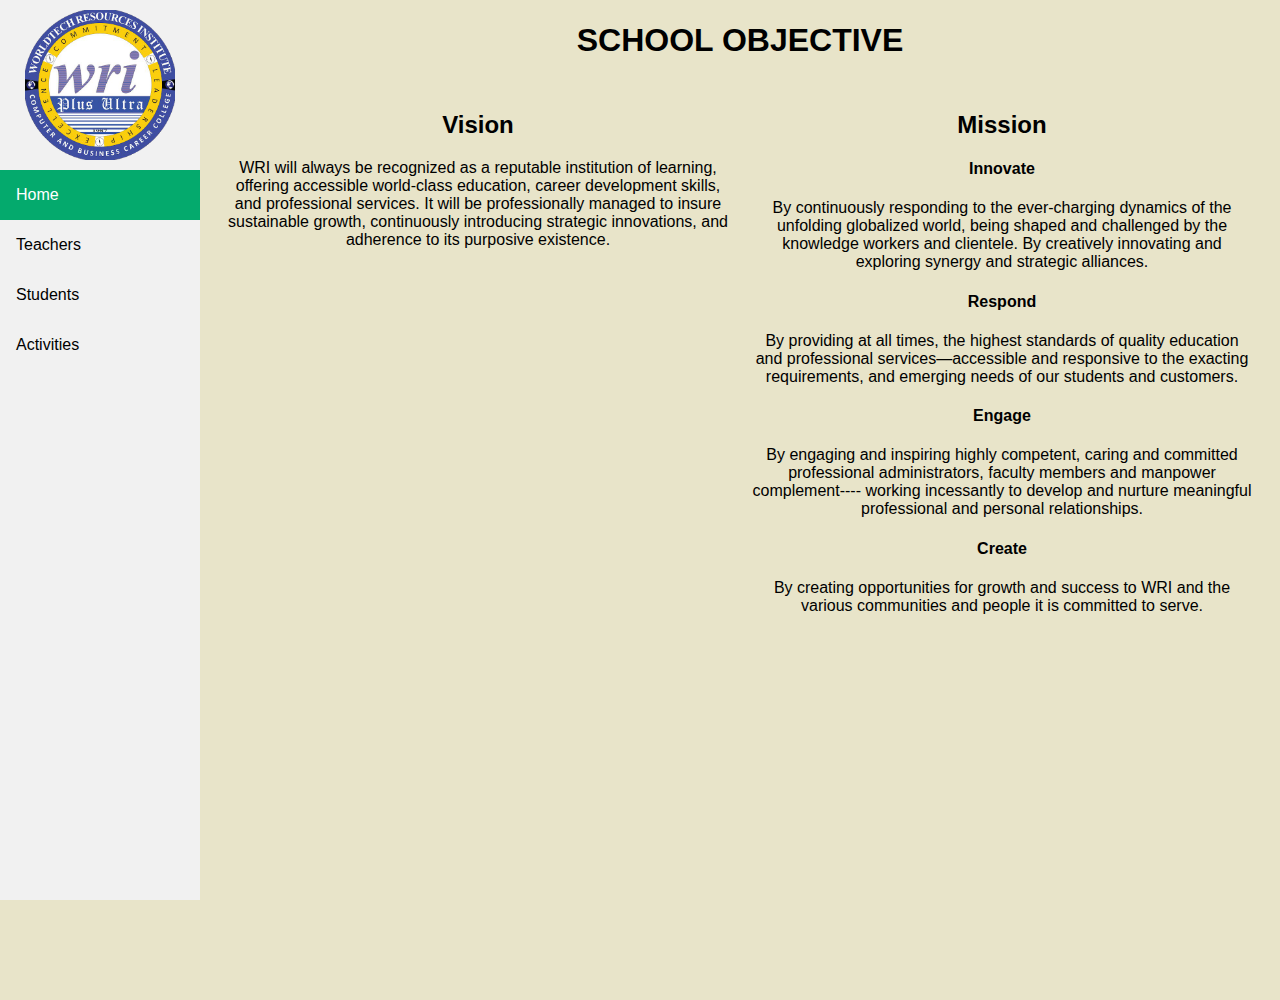
<file: index.html>
<html>
    <head>

        <link rel="stylesheet" href="Styles/Sidebar Css.css">
        <link rel="stylesheet" href="Styles/Column Css.css">

    </head>
    <body style="background-color:#E8E4C9;">
        <div class="sidebar">

            <center><img src="Photos/logo.png" alt="" style="width: 170; padding: 10;"></center>
            <a class="active" href="index.html">Home</a>
            <a href="Teacher Page.html">Teachers</a>
            <a href="Students.html">Students</a>
            <a href="Activities.html">Activities</a>
        </div>

        <div class="content">
            
            <center><h1>SCHOOL OBJECTIVE</h1>

        <div class="row">
        <div class="column">

                  <h2>Vision</h2>

                  <p>WRI will always be recognized as a reputable institution of learning, offering accessible world-class education, career development skills, and professional services.
                    It will be professionally managed to insure sustainable growth, continuously introducing strategic innovations, and adherence to its purposive existence.</p>
        </div>

        <div class="column">
                <h2>Mission</h2>

                <h4>Innovate</h4>
                <p>By continuously responding to the ever-charging dynamics of the unfolding globalized world, being shaped and challenged by the knowledge workers and clientele. By creatively innovating and exploring synergy and strategic alliances.</p>
                
                <h4>Respond</h4>
                <p>By providing at all times, the highest standards of quality education and professional services—accessible and responsive to the exacting requirements, and emerging needs of our students and customers.</p>
                
                <h4>Engage</h4>
                <p>By engaging and inspiring highly competent, caring and committed professional administrators, faculty members and manpower complement---- working incessantly to develop and nurture meaningful professional and personal relationships.</p>
                
                <h4>Create</h4>
                <p>By creating opportunities for growth and success to WRI and the various communities and people it is committed to serve.</p>
        </div>

        </div>
        </div>
            </center>
    </body>
</html>
</file>
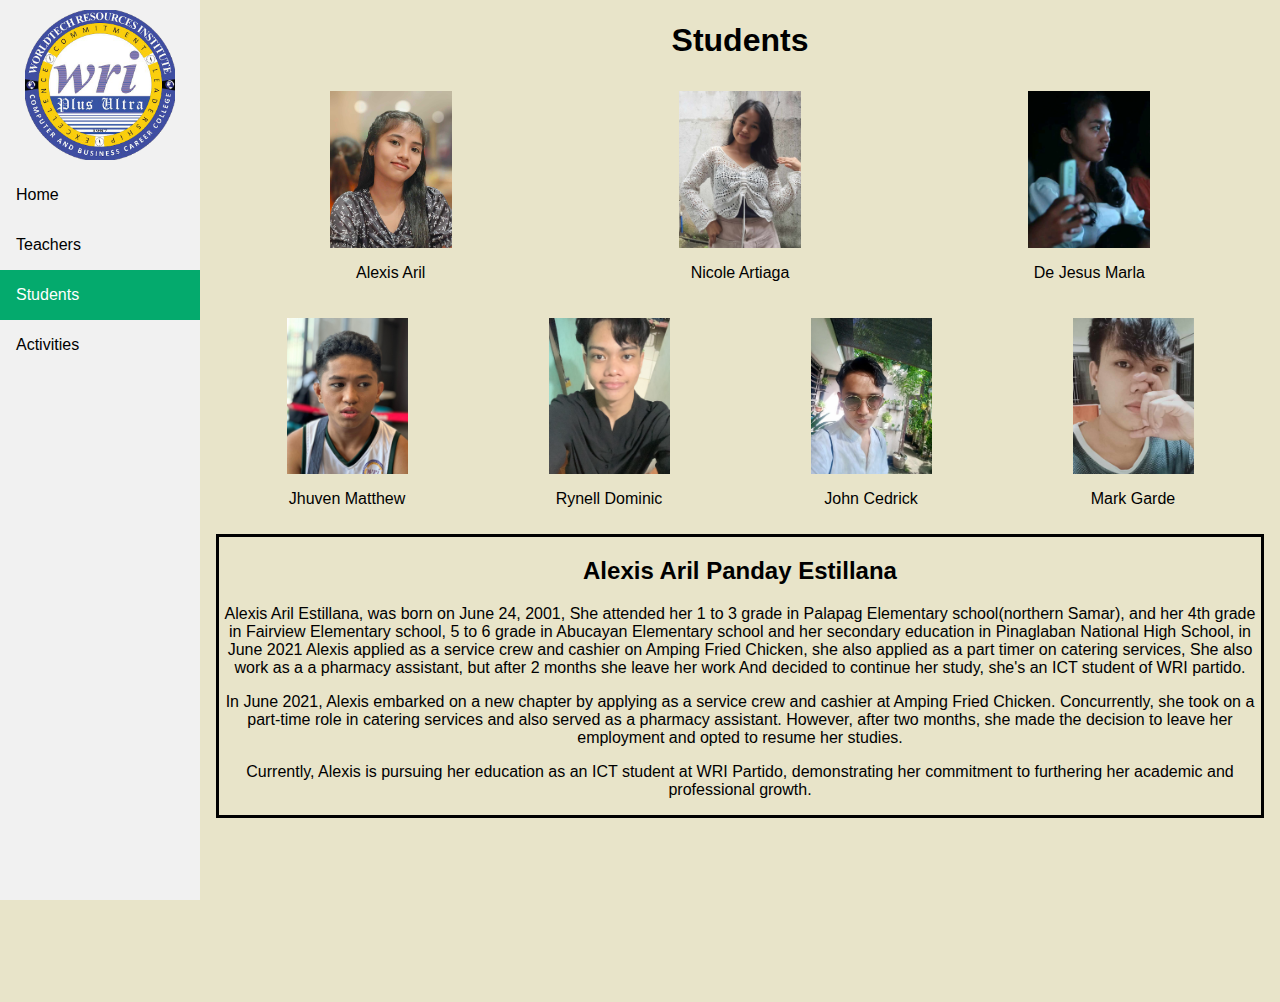
<file: alexis.html>
<html>
    <head>

        <link rel="stylesheet" href="Styles/Sidebar Css.css">
        <link rel="stylesheet" href="Styles/Student Photo Css.css">

    </head>
    
    <body style="background-color:#E8E4C9;">

        <div class="sidebar">
            <center><img src="Photos/logo.png" alt="" style="width: 150; padding: 10;"></center>
            <a href="index.html">Home</a>
            <a href="Teacher Page.html">Teachers</a>
            <a class="active" href="Students.html">Students</a>
            <a href="Activities.html">Activities</a>
        </div>

        <div class="content">
        <center><h1>Students</h1>
        <center><div class="row">
        <div class="flex-container">

            <div class="column">
                <a href="alexis.html"><img src="Photos/Alexis.png" alt="Alexis" style="width:37%"></a>
                <p>Alexis Aril</p>
            </div>

            <div class="column">
                <a href="Nicole.html"><img src="Photos/Nicole.png" alt="Nicole" style="width:37%"></a>
                <p>Nicole Artiaga</p>
            </div>

            <div class="column">
                <a href="Marla.html"><img src="Photos/Marla.png" alt="Marla" style="width:37%"></a>
                <p>De Jesus Marla</p>
            </div>

        </div>
        </div>

        <center><div class="row">
        <div class="flex-container">
        <div class="column">

                <a href="Jhuven.html"><img src="Photos/Jhuven.png" alt="Jhuven" style="width:50%"></a>
                <P>Jhuven Matthew</P>
            </div>
            
                <div class="column">
                    <a href="Ryenll.html"><img src="Photos/Rynell.png" alt="Rynell" style="width:50%"></a>
                    <P>Rynell Dominic</P>
                </div>

            <div class="column">
                <a href="Cedrick.html"><img src="Photos/Cedrick.png" alt="Cedrick" style="width:50%"></a>
                <p>John Cedrick</p>
            </div>

            <div class="column">
                <a href="Mark.html"><img src="Photos/Mark.png" alt="Mark" style="width:50%"></a>
                <p>Mark Garde</p>
            </div>
            
        </div>
        </div>

        <div class="solid">
            <h2>Alexis Aril Panday Estillana</h2>
            <p>Alexis Aril Estillana, was born on June 24, 2001, She attended her 1 to 3 grade in Palapag Elementary school(northern Samar), and her 4th grade in Fairview Elementary school, 5 to 6 grade in Abucayan Elementary school and her secondary education in Pinaglaban National High School, in June 2021 Alexis applied as a service crew and cashier on Amping Fried Chicken, she also applied as a part timer on catering services, She also work as a a pharmacy assistant, but after 2 months she leave her work And decided to continue her study, she's an ICT student of WRI partido.</p>
            <p>In June 2021, Alexis embarked on a new chapter by applying as a service crew and cashier at Amping Fried Chicken. Concurrently, she took on a part-time role in catering services and also served as a pharmacy assistant. However, after two months, she made the decision to leave her employment and opted to resume her studies.</p>
            <p>Currently, Alexis is pursuing her education as an ICT student at WRI Partido, demonstrating her commitment to furthering her academic and professional growth.</p>
        </div>
    </body>
</html>
</file>
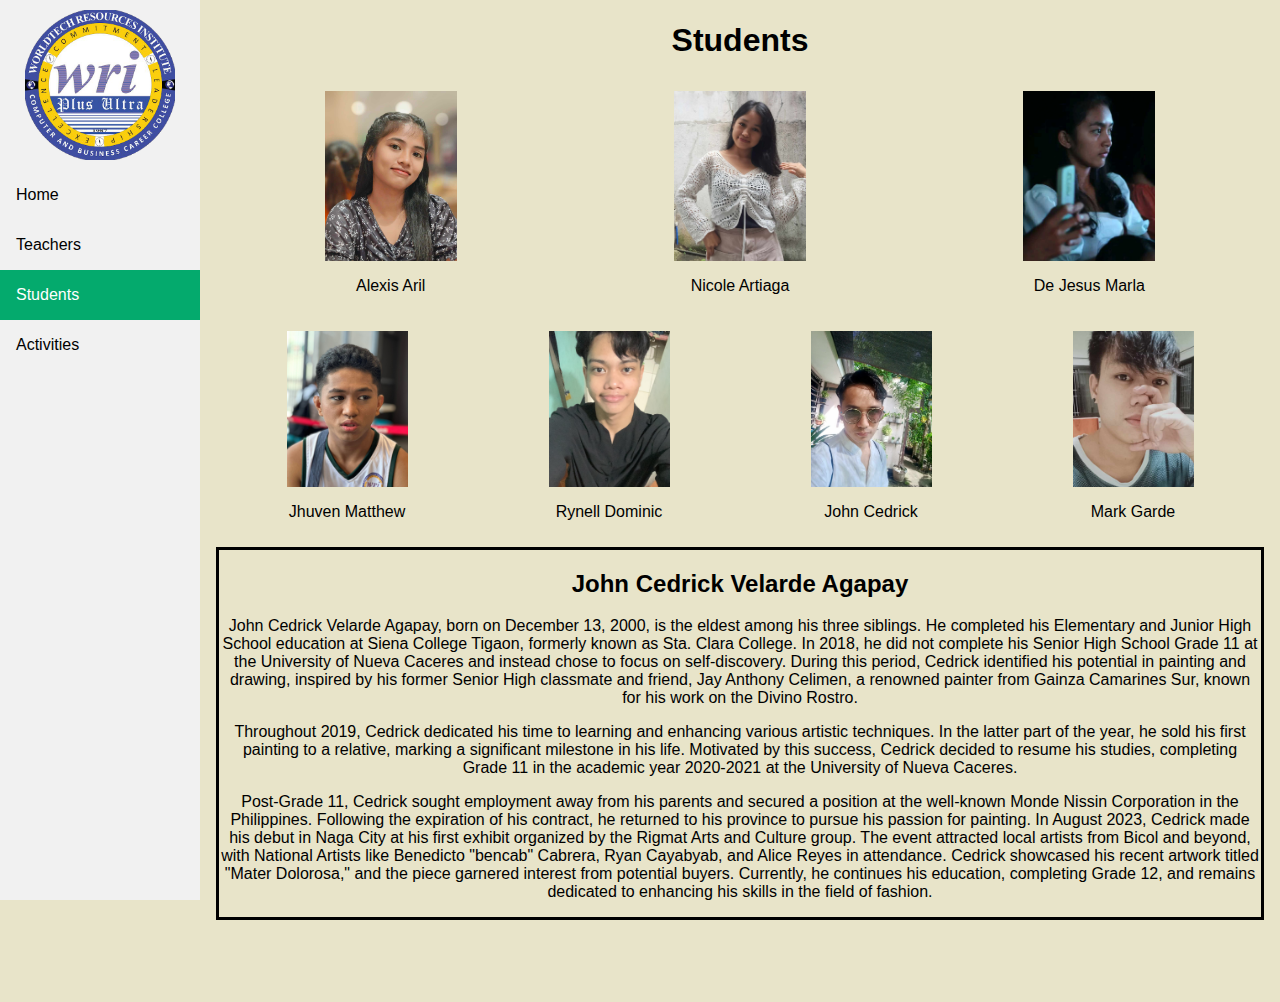
<file: Cedrick.html>
<html>
    <head>

        <link rel="stylesheet" href="Styles/Sidebar Css.css">
        <link rel="stylesheet" href="Styles/Student Photo Css.css">
    
    </head>
    <body style="background-color:#E8E4C9;">

        <div class="sidebar">
            <center><img src="Photos/logo.png" alt="" style="width: 150; padding: 10;"></center>
            <a href="index.html">Home</a>
            <a href="Teacher Page.html">Teachers</a>
            <a class="active" href="Students.html">Students</a>
            <a href="Activities.html">Activities</a>
        </div>

        <div class="content">
        <center><h1>Students</h1>
        <center><div class="row">
        <div class="flex-container">

            <div class="column">
                <a href="alexis.html"><img src="Photos/Alexis.png" alt="Alexis" style="width:40%"></a>
                <p>Alexis Aril</p>
            </div>

            <div class="column">
                <a href="Nicole.html"><img src="Photos/Nicole.png" alt="Nicole" style="width:40%"></a>
                <p>Nicole Artiaga</p>
            </div>

            <div class="column">
                <a href="Marla.html"><img src="Photos/Marla.png" alt="Marla" style="width:40%"></a>
                <p>De Jesus Marla</p>
            </div>

        </div>
        </div>

        <center><div class="row">
        <div class="flex-container">
        <div class="column">

                <a href="Jhuven.html"><img src="Photos/Jhuven.png" alt="Jhuven" style="width:50%"></a>
                <P>Jhuven Matthew</P>
            </div>
            
                <div class="column">
                    <a href="Ryenll.html"><img src="Photos/Rynell.png" alt="Rynell" style="width:50%"></a>
                    <P>Rynell Dominic</P>
                </div>

            <div class="column">
                <a href="Cedrick.html"><img src="Photos/Cedrick.png" alt="Cedrick" style="width:50%"></a>
                <p>John Cedrick</p>
            </div>

            <div class="column">
                <a href="Mark.html"><img src="Photos/Mark.png" alt="Mark" style="width:50%"></a>
                <p>Mark Garde</p>
            </div>
            
        </div>
        </div>
        <div class="solid">
            <h2>John Cedrick Velarde Agapay</h2>
            <p>John Cedrick Velarde Agapay, born on December 13, 2000, is the eldest among his three siblings. He completed his Elementary and Junior High School education at Siena College Tigaon, formerly known as Sta. Clara College. In 2018, he did not complete his Senior High School Grade 11 at the University of Nueva Caceres and instead chose to focus on self-discovery. During this period, Cedrick identified his potential in painting and drawing, inspired by his former Senior High classmate and friend, Jay Anthony Celimen, a renowned painter from Gainza Camarines Sur, known for his work on the Divino Rostro.</p>
            <p>Throughout 2019, Cedrick dedicated his time to learning and enhancing various artistic techniques. In the latter part of the year, he sold his first painting to a relative, marking a significant milestone in his life. Motivated by this success, Cedrick decided to resume his studies, completing Grade 11 in the academic year 2020-2021 at the University of Nueva Caceres.</p>
            <p>Post-Grade 11, Cedrick sought employment away from his parents and secured a position at the well-known Monde Nissin Corporation in the Philippines. Following the expiration of his contract, he returned to his province to pursue his passion for painting. In August 2023, Cedrick made his debut in Naga City at his first exhibit organized by the Rigmat Arts and Culture group. The event attracted local artists from Bicol and beyond, with National Artists like Benedicto "bencab" Cabrera, Ryan Cayabyab, and Alice Reyes in attendance. Cedrick showcased his recent artwork titled "Mater Dolorosa," and the piece garnered interest from potential buyers. Currently, he continues his education, completing Grade 12, and remains dedicated to enhancing his skills in the field of fashion.</p>
        </div>
        <br>
    </body>
</html>
</file>
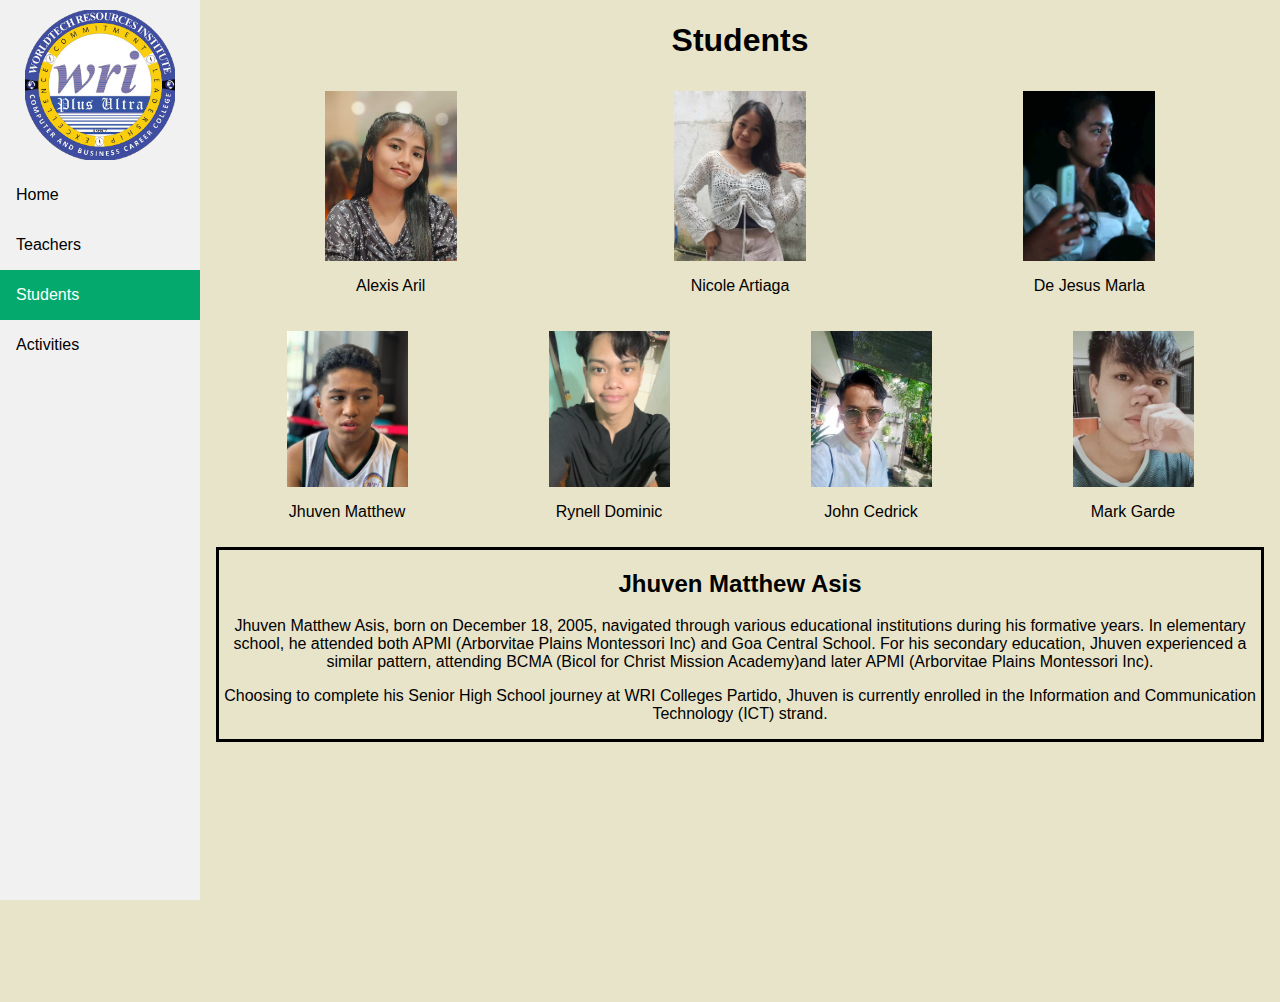
<file: Jhuven.html>
<html>
    <head>

        <link rel="stylesheet" href="Styles/Sidebar Css.css">
        <link rel="stylesheet" href="Styles/Student Photo Css.css">
    
    </head>
    <body style="background-color:#E8E4C9;">

        <div class="sidebar">
            <center><img src="Photos/logo.png" alt="" style="width: 150; padding: 10;"></center>
            <a href="index.html">Home</a>
            <a href="Teacher Page.html">Teachers</a>
            <a class="active" href="Students.html">Students</a>
            <a href="Activities.html">Activities</a>
        </div>

        <div class="content">
        <center><h1>Students</h1>
        <center><div class="row">
        <div class="flex-container">

            <div class="column">
                <a href="alexis.html"><img src="Photos/Alexis.png" alt="Alexis" style="width:40%"></a>
                <p>Alexis Aril</p>
            </div>

            <div class="column">
                <a href="Nicole.html"><img src="Photos/Nicole.png" alt="Nicole" style="width:40%"></a>
                <p>Nicole Artiaga</p>
            </div>

            <div class="column">
                <a href="Marla.html"><img src="Photos/Marla.png" alt="Marla" style="width:40%"></a>
                <p>De Jesus Marla</p>
            </div>

        </div>
        </div>

        <center><div class="row">
        <div class="flex-container">
        <div class="column">

                <a href="Jhuven.html"><img src="Photos/Jhuven.png" alt="Jhuven" style="width:50%"></a>
                <P>Jhuven Matthew</P>
            </div>
            
                <div class="column">
                    <a href="Ryenll.html"><img src="Photos/Rynell.png" alt="Rynell" style="width:50%"></a>
                    <P>Rynell Dominic</P>
                </div>

            <div class="column">
                <a href="Cedrick.html"><img src="Photos/Cedrick.png" alt="Cedrick" style="width:50%"></a>
                <p>John Cedrick</p>
            </div>

            <div class="column">
                <a href="Mark.html"><img src="Photos/Mark.png" alt="Mark" style="width:50%"></a>
                <p>Mark Garde</p>
            </div>
            
        </div>
        </div>
        
        <div class="solid">
            <h2>Jhuven Matthew Asis</h2>
            <p>Jhuven Matthew Asis, born on December 18, 2005, navigated through various educational institutions during his formative years. In elementary school, he attended both APMI (Arborvitae Plains Montessori Inc) and Goa Central School. For his secondary education, Jhuven experienced a similar pattern, attending BCMA (Bicol for Christ Mission Academy)and later APMI (Arborvitae Plains Montessori Inc).</p>
            <p>Choosing to complete his Senior High School journey at WRI Colleges Partido, Jhuven is currently enrolled in the Information and Communication Technology (ICT) strand. </p> 
        </div>
        
    </body>
</html>
</file>
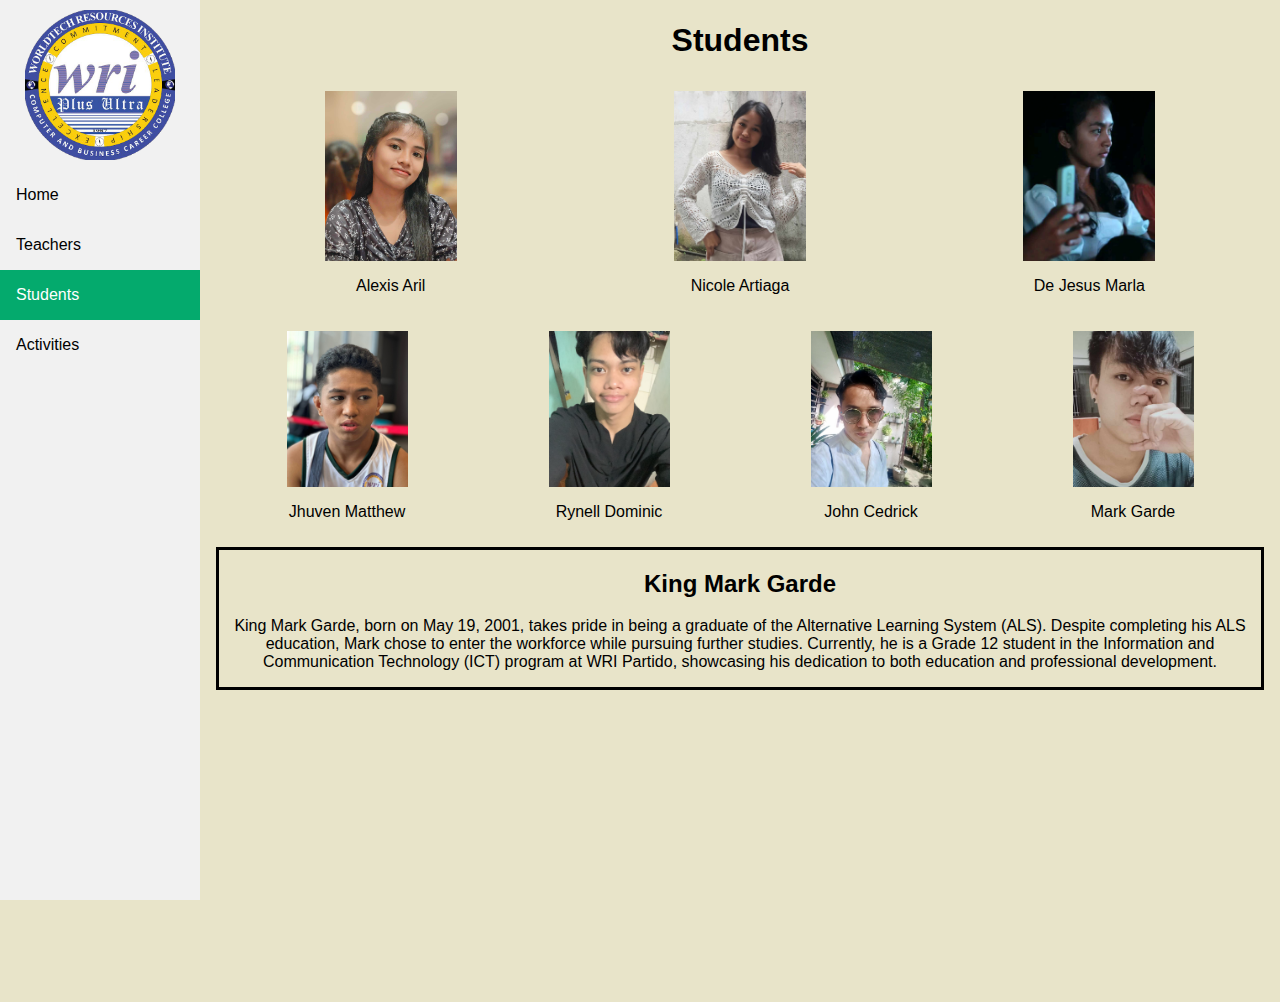
<file: Mark.html>
<html>
    <head>

        <link rel="stylesheet" href="Styles/Sidebar Css.css">
        <link rel="stylesheet" href="Styles/Student Photo Css.css">
    
    </head>
    <body style="background-color:#E8E4C9;">

        <div class="sidebar">
            <center><img src="Photos/logo.png" alt="" style="width: 150; padding: 10;"></center>
            <a href="index.html">Home</a>
            <a href="Teacher Page.html">Teachers</a>
            <a class="active" href="Students.html">Students</a>
            <a href="Activities.html">Activities</a>
        </div>

        <div class="content">
        <center><h1>Students</h1>
        <center><div class="row">
        <div class="flex-container">

            <div class="column">
                <a href="alexis.html"><img src="Photos/Alexis.png" alt="Alexis" style="width:40%"></a>
                <p>Alexis Aril</p>
            </div>

            <div class="column">
                <a href="Nicole.html"><img src="Photos/Nicole.png" alt="Nicole" style="width:40%"></a>
                <p>Nicole Artiaga</p>
            </div>

            <div class="column">
                <a href="Marla.html"><img src="Photos/Marla.png" alt="Marla" style="width:40%"></a>
                <p>De Jesus Marla</p>
            </div>

        </div>
        </div>

        <center><div class="row">
        <div class="flex-container">
        <div class="column">

                <a href="Jhuven.html"><img src="Photos/Jhuven.png" alt="Jhuven" style="width:50%"></a>
                <P>Jhuven Matthew</P>
            </div>
            
                <div class="column">
                    <a href="Ryenll.html"><img src="Photos/Rynell.png" alt="Rynell" style="width:50%"></a>
                    <P>Rynell Dominic</P>
                </div>

            <div class="column">
                <a href="Cedrick.html"><img src="Photos/Cedrick.png" alt="Cedrick" style="width:50%"></a>
                <p>John Cedrick</p>
            </div>

            <div class="column">
                <a href="Mark.html"><img src="Photos/Mark.png" alt="Mark" style="width:50%"></a>
                <p>Mark Garde</p>
            </div>
            
        </div>
        </div>
        <div class="solid">
            <h2>King Mark Garde</h2>
            <p>King Mark Garde, born on May 19, 2001, takes pride in being a graduate of the Alternative Learning System (ALS). Despite completing his ALS education, Mark chose to enter the workforce while pursuing further studies. Currently, he is a Grade 12 student in the Information and Communication Technology (ICT) program at WRI Partido, showcasing his dedication to both education and professional development.</p>
        </div>
    </body>
</html>
</file>
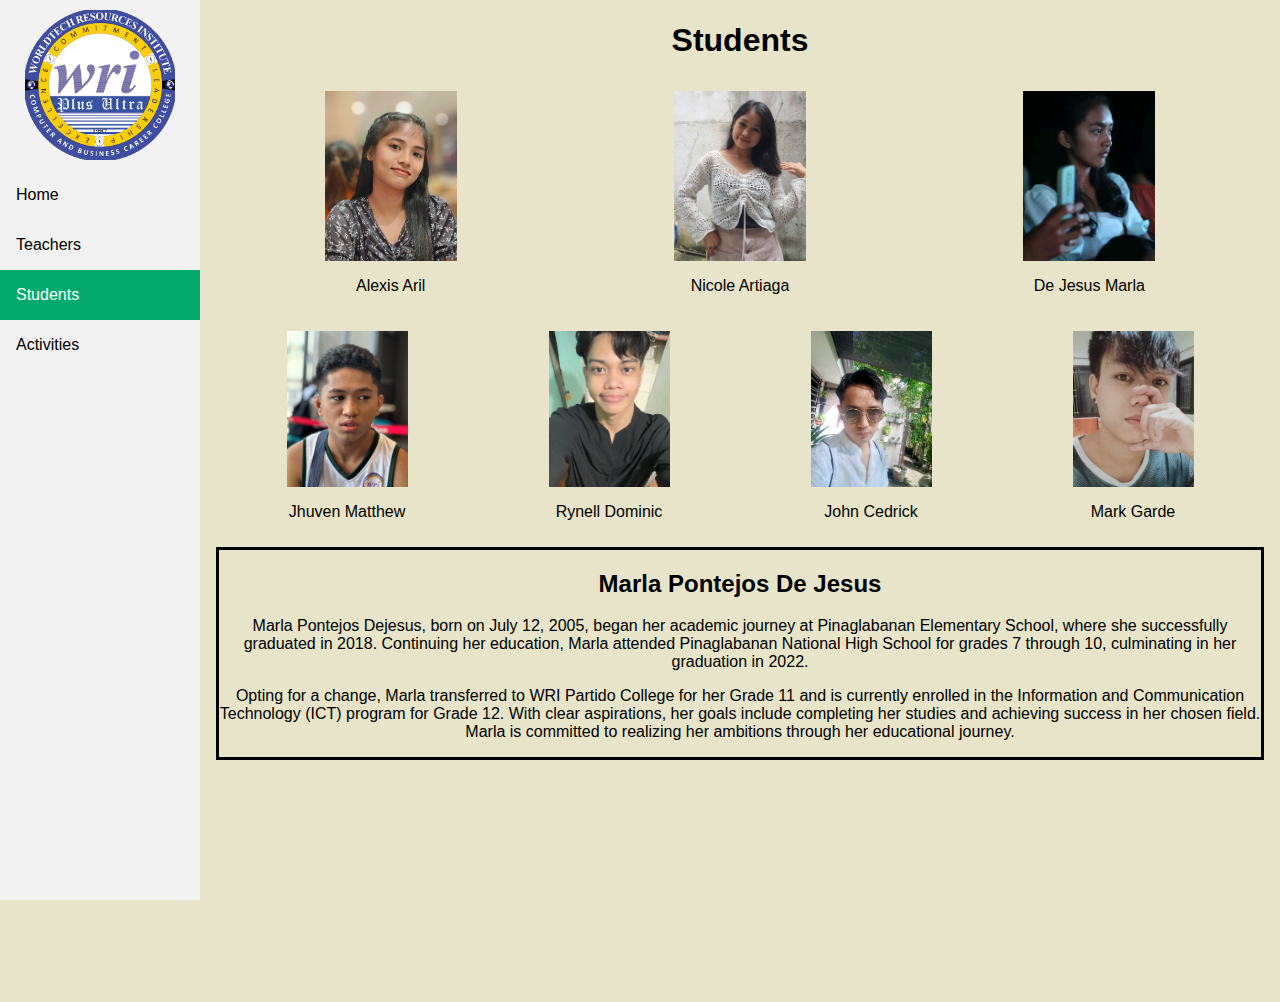
<file: Marla.html>
<html>
    <head>

        <link rel="stylesheet" href="Styles/Sidebar Css.css">
        <link rel="stylesheet" href="Styles/Student Photo Css.css">
    
    </head>
    <body style="background-color:#E8E4C9;">

        <div class="sidebar">
            <center><img src="Photos/logo.png" alt="" style="width: 150; padding: 10;"></center>
            <a href="index.html">Home</a>
            <a href="Teacher Page.html">Teachers</a>
            <a class="active" href="Students.html">Students</a>
            <a href="Activities.html">Activities</a>
        </div>

        <div class="content">
        <center><h1>Students</h1>
        <center><div class="row">
        <div class="flex-container">

            <div class="column">
                <a href="alexis.html"><img src="Photos/Alexis.png" alt="Alexis" style="width:40%"></a>
                <p>Alexis Aril</p>
            </div>

            <div class="column">
                <a href="Nicole.html"><img src="Photos/Nicole.png" alt="Nicole" style="width:40%"></a>
                <p>Nicole Artiaga</p>
            </div>

            <div class="column">
                <a href="Marla.html"><img src="Photos/Marla.png" alt="Marla" style="width:40%"></a>
                <p>De Jesus Marla</p>
            </div>

        </div>
        </div>

        <center><div class="row">
        <div class="flex-container">
        <div class="column">

                <a href="Jhuven.html"><img src="Photos/Jhuven.png" alt="Jhuven" style="width:50%"></a>
                <P>Jhuven Matthew</P>
            </div>
            
                <div class="column">
                    <a href="Ryenll.html"><img src="Photos/Rynell.png" alt="Rynell" style="width:50%"></a>
                    <P>Rynell Dominic</P>
                </div>

            <div class="column">
                <a href="Cedrick.html"><img src="Photos/Cedrick.png" alt="Cedrick" style="width:50%"></a>
                <p>John Cedrick</p>
            </div>

            <div class="column">
                <a href="Mark.html"><img src="Photos/Mark.png" alt="Mark" style="width:50%"></a>
                <p>Mark Garde</p>
            </div>
            
        </div>
        </div>
        
        <div class="solid">

            <h2>Marla Pontejos De Jesus</h2>
            <p>Marla Pontejos Dejesus, born on July 12, 2005, began her academic journey at Pinaglabanan Elementary School, where she successfully graduated in 2018. Continuing her education, Marla attended Pinaglabanan National High School for grades 7 through 10, culminating in her graduation in 2022.</p>
            <p>Opting for a change, Marla transferred to WRI Partido College for her Grade 11 and is currently enrolled in the Information and Communication Technology (ICT) program for Grade 12. With clear aspirations, her goals include completing her studies and achieving success in her chosen field. Marla is committed to realizing her ambitions through her educational journey.</p>

        </div>
    </body>
</html>
</file>
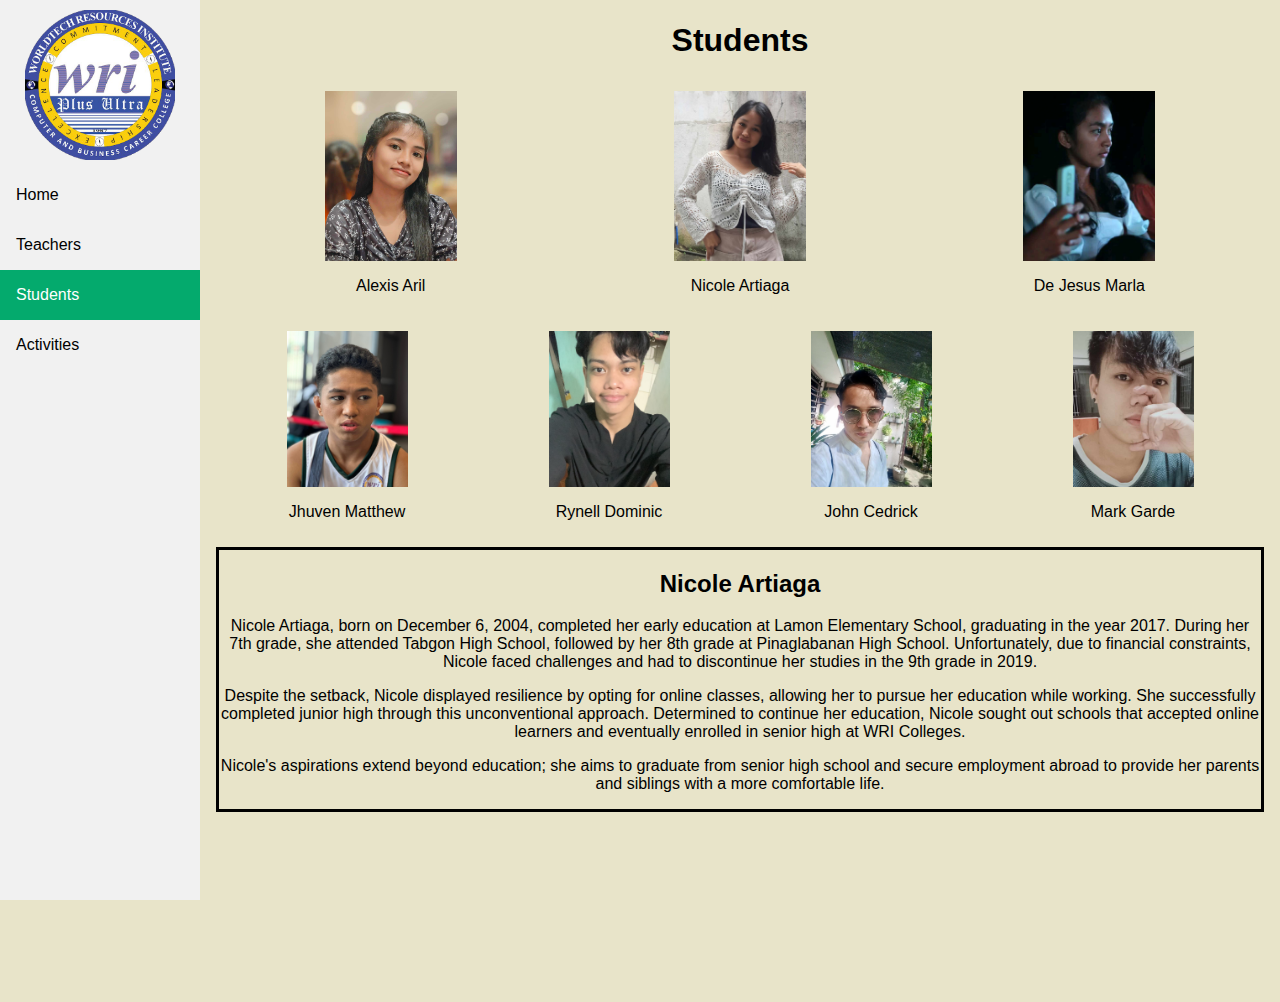
<file: Nicole.html>
<html>
    <head>

        <link rel="stylesheet" href="Styles/Sidebar Css.css">
        <link rel="stylesheet" href="Styles/Student Photo Css.css">
    
    </head>
    <body style="background-color:#E8E4C9;">

        <div class="sidebar">
            <center><img src="Photos/logo.png" alt="" style="width: 150; padding: 10;"></center>
            <a href="index.html">Home</a>
            <a href="Teacher Page.html">Teachers</a>
            <a class="active" href="Students.html">Students</a>
            <a href="Activities.html">Activities</a>
        </div>

        <div class="content">
        <center><h1>Students</h1>
        <center><div class="row">
        <div class="flex-container">

            <div class="column">
                <a href="alexis.html"><img src="Photos/Alexis.png" alt="Alexis" style="width:40%"></a>
                <p>Alexis Aril</p>
            </div>

            <div class="column">
                <a href="Nicole.html"><img src="Photos/Nicole.png" alt="Nicole" style="width:40%"></a>
                <p>Nicole Artiaga</p>
            </div>

            <div class="column">
                <a href="Marla.html"><img src="Photos/Marla.png" alt="Marla" style="width:40%"></a>
                <p>De Jesus Marla</p>
            </div>

        </div>
        </div>

        <center><div class="row">
        <div class="flex-container">
        <div class="column">

                <a href="Jhuven.html"><img src="Photos/Jhuven.png" alt="Jhuven" style="width:50%"></a>
                <P>Jhuven Matthew</P>
            </div>
            
                <div class="column">
                    <a href="Ryenll.html"><img src="Photos/Rynell.png" alt="Rynell" style="width:50%"></a>
                    <P>Rynell Dominic</P>
                </div>

            <div class="column">
                <a href="Cedrick.html"><img src="Photos/Cedrick.png" alt="Cedrick" style="width:50%"></a>
                <p>John Cedrick</p>
            </div>

            <div class="column">
                <a href="Mark.html"><img src="Photos/Mark.png" alt="Mark" style="width:50%"></a>
                <p>Mark Garde</p>
            </div>
            
        </div>
        </div>
        <div class="solid">

        <h2>Nicole Artiaga</h2>
        <p>Nicole Artiaga, born on December 6, 2004, completed her early education at Lamon Elementary School, graduating in the year 2017. During her 7th grade, she attended Tabgon High School, followed by her 8th grade at Pinaglabanan High School. Unfortunately, due to financial constraints, Nicole faced challenges and had to discontinue her studies in the 9th grade in 2019.</p>
        <p>Despite the setback, Nicole displayed resilience by opting for online classes, allowing her to pursue her education while working. She successfully completed junior high through this unconventional approach. Determined to continue her education, Nicole sought out schools that accepted online learners and eventually enrolled in senior high at WRI Colleges.</p>
        <p>Nicole's aspirations extend beyond education; she aims to graduate from senior high school and secure employment abroad to provide her parents and siblings with a more comfortable life.</p>

    </div>
    
    </body>
</html>
</file>
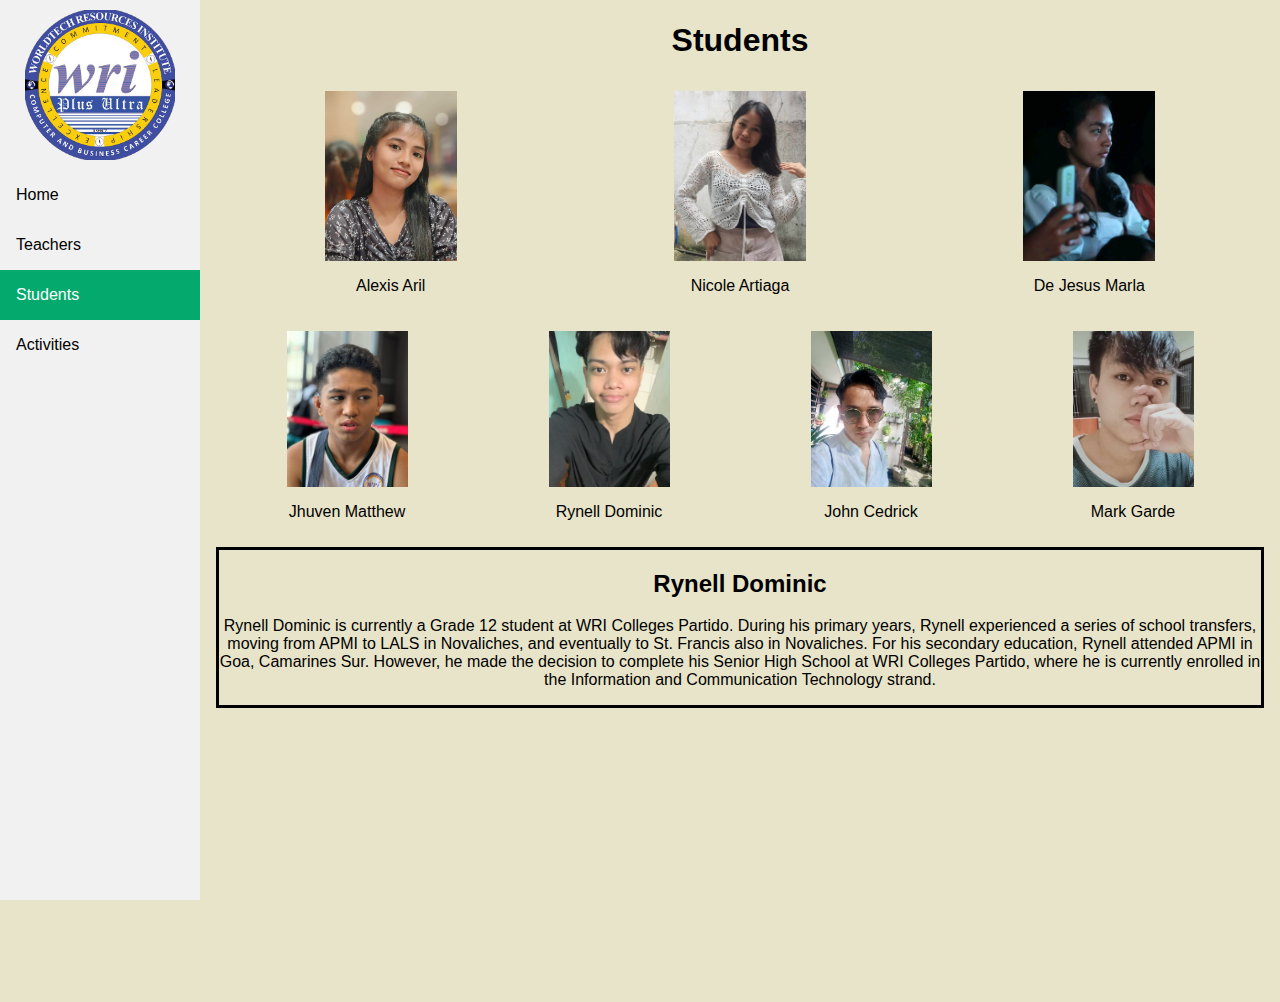
<file: Ryenll.html>
<html>
    <head>

        <link rel="stylesheet" href="Styles/Sidebar Css.css">
        <link rel="stylesheet" href="Styles/Student Photo Css.css">
    
    </head>
    <body style="background-color:#E8E4C9;">

        <div class="sidebar">
            <center><img src="Photos/logo.png" alt="" style="width: 150; padding: 10;"></center>
            <a href="index.html">Home</a>
            <a href="Teacher Page.html">Teachers</a>
            <a class="active" href="Students.html">Students</a>
            <a href="Activities.html">Activities</a>
        </div>

        <div class="content">
        <center><h1>Students</h1>
        <center><div class="row">
        <div class="flex-container">

            <div class="column">
                <a href="alexis.html"><img src="Photos/Alexis.png" alt="Alexis" style="width:40%"></a>
                <p>Alexis Aril</p>
            </div>

            <div class="column">
                <a href="Nicole.html"><img src="Photos/Nicole.png" alt="Nicole" style="width:40%"></a>
                <p>Nicole Artiaga</p>
            </div>

            <div class="column">
                <a href="Marla.html"><img src="Photos/Marla.png" alt="Marla" style="width:40%"></a>
                <p>De Jesus Marla</p>
            </div>

        </div>
        </div>

        <center><div class="row">
        <div class="flex-container">
        <div class="column">

                <a href="Jhuven.html"><img src="Photos/Jhuven.png" alt="Jhuven" style="width:50%"></a>
                <P>Jhuven Matthew</P>
            </div>
            
                <div class="column">
                    <a href="Ryenll.html"><img src="Photos/Rynell.png" alt="Rynell" style="width:50%"></a>
                    <P>Rynell Dominic</P>
                </div>

            <div class="column">
                <a href="Cedrick.html"><img src="Photos/Cedrick.png" alt="Cedrick" style="width:50%"></a>
                <p>John Cedrick</p>
            </div>

            <div class="column">
                <a href="Mark.html"><img src="Photos/Mark.png" alt="Mark" style="width:50%"></a>
                <p>Mark Garde</p>
            </div>
            
        </div>
        </div>
        <div class="solid">
        <h2>Rynell Dominic</h2>
        <p>Rynell Dominic is currently a Grade 12 student at WRI Colleges Partido. During his primary years, Rynell experienced a series of school transfers, moving from APMI to LALS in Novaliches, and eventually to St. Francis also in Novaliches. For his secondary education, Rynell attended APMI in Goa, Camarines Sur. However, he made the decision to complete his Senior High School at WRI Colleges Partido, where he is currently enrolled in the Information and Communication Technology strand.</p>
        </div>
    </body>
</html>
</file>
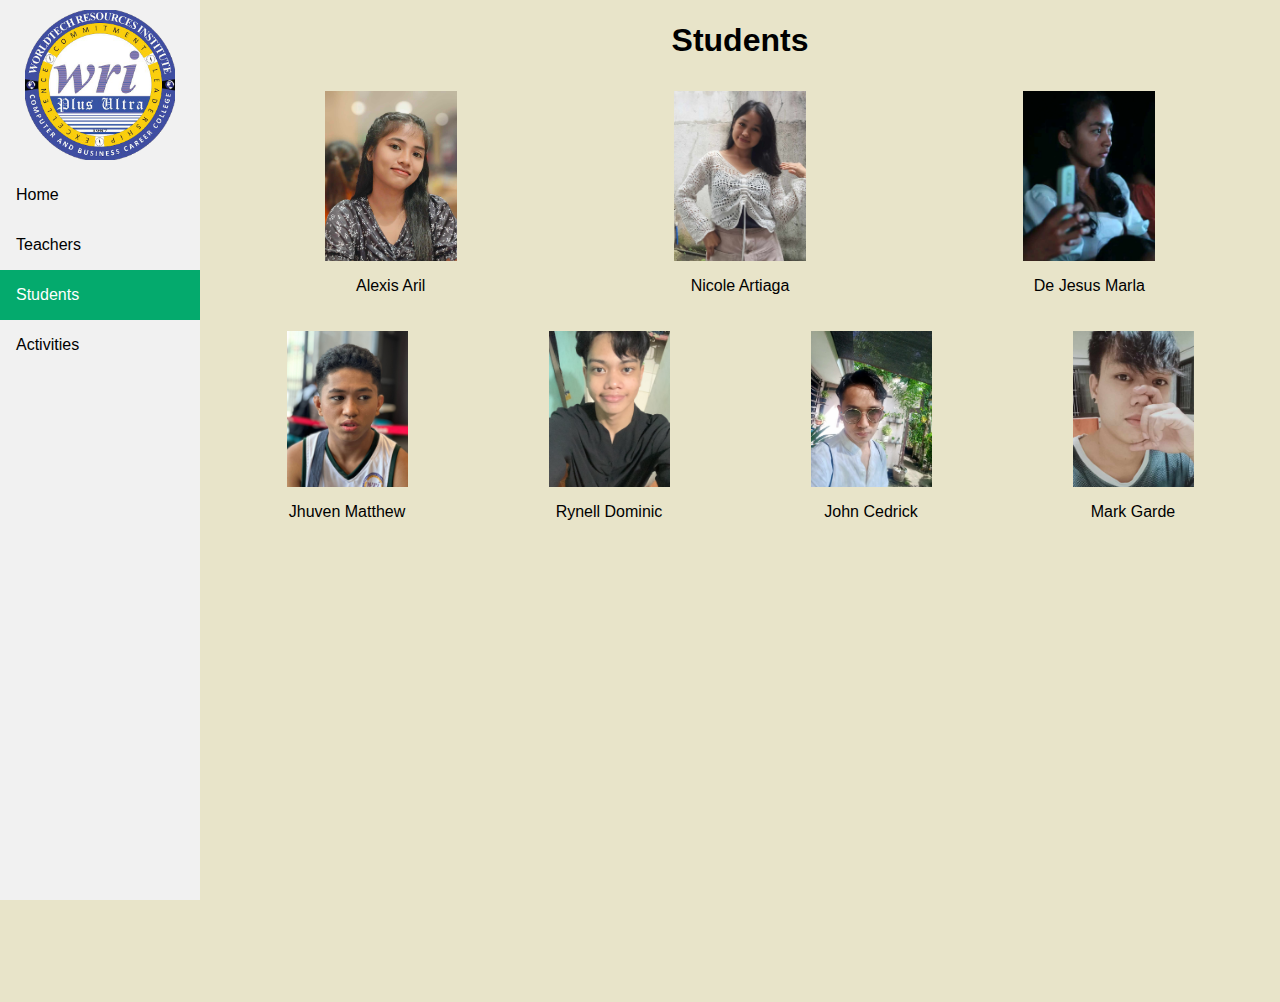
<file: Students.html>
<html>
    <head>

        <link rel="stylesheet" href="Styles/Sidebar Css.css">
        <link rel="stylesheet" href="Styles/Student Photo Css.css">
    
    </head>
    <body style="background-color:#E8E4C9;">

        <div class="sidebar">
            <center><img src="Photos/logo.png" alt="" style="width: 150; padding: 10;"></center>
            <a href="index.html">Home</a>
            <a href="Teacher Page.html">Teachers</a>
            <a class="active" href="Students.html">Students</a>
            <a href="Activities.html">Activities</a>
        </div>

        <div class="content">
        <center><h1>Students</h1>
        <center><div class="row">
        <div class="flex-container">

            <div class="column">
                <a href="alexis.html"><img src="Photos/Alexis.png" alt="Alexis" style="width:40%"></a>
                <p>Alexis Aril</p>
            </div>

            <div class="column">
                <a href="Nicole.html"><img src="Photos/Nicole.png" alt="Nicole" style="width:40%"></a>
                <p>Nicole Artiaga</p>
            </div>

            <div class="column">
                <a href="Marla.html"><img src="Photos/Marla.png" alt="Marla" style="width:40%"></a>
                <p>De Jesus Marla</p>
            </div>

        </div>
        </div>

        <center><div class="row">
        <div class="flex-container">

            <div class="column">
                <a href="Jhuven.html"><img src="Photos/Jhuven.png" alt="Jhuven" style="width:50%"></a>
                <P>Jhuven Matthew</P>
            </div>
            
            <div class="column">
                <a href="Ryenll.html"><img src="Photos/Rynell.png" alt="Rynell" style="width:50%"></a>
                <P>Rynell Dominic</P>
            </div>

            <div class="column">
                <a href="Cedrick.html"><img src="Photos/Cedrick.png" alt="Cedrick" style="width:50%"></a>
                <p>John Cedrick</p>
            </div>

            <div class="column">
                <a href="Mark.html"><img src="Photos/Mark.png" alt="Mark" style="width:50%"></a>
                <p>Mark Garde</p>
            </div>
            
        </div>
        </div>

    </body>
</html>
</file>
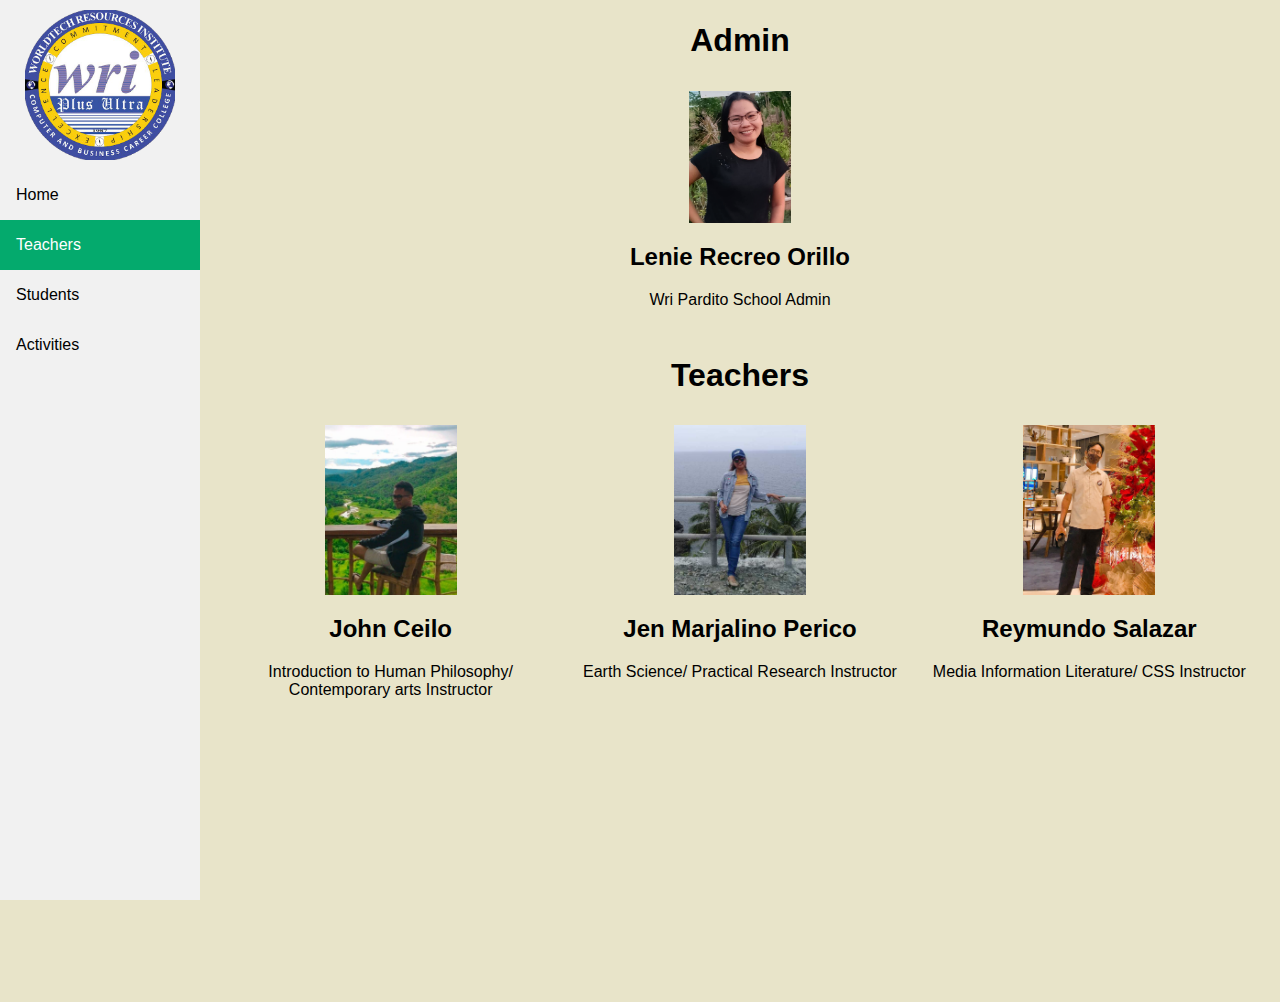
<file: Teacher Page.html>
<html>
    <head>
        
        <link rel="stylesheet" href="Styles/Sidebar Css.css">
        <link rel="stylesheet" href="Styles/Student Photo Css.css">

    </head>

    <body style="background-color:#E8E4C9;">

        <div class="sidebar">
            <center><img src="Photos/logo.png" alt="" style="width: 150; padding: 10;"></center>
            <a href="index.html">Home</a>
            <a class="active" href="Teacher Page.html">Teachers</a>
            <a href="Students.html">Students</a>
            <a href="Activities.html">Activities</a>
        </div>
        <div class="content">
        <center><h1>Admin</h1>
        <center><div class="row">
        <div class="flex-container">

        <div class="column">
            <img src="Photos/Maam Lenie.png" alt="" style="width:10%"></a>
            <h2>Lenie Recreo Orillo</h2>
            <p>Wri Pardito School Admin</p>
        </div>

        </div>
        </div>

<h1>Teachers</h1>

        <center><div class="row">
        <div class="flex-container">
        <div class="column">

            <img src="Photos/Sir John.png" alt="" style="width:40%"></a>
            <h2>John Ceilo</h2>
            <p>Introduction to Human Philosophy/ Contemporary arts Instructor</p>
        </div>
            
        <div class="column">
            <img src="Photos/maam jen.png" alt="" style="width:40%"></a>
                <h2>Jen Marjalino Perico</h2>
                <p>Earth Science/ Practical Research Instructor</p>
        </div>

        <div class="column">
            <img src="Photos/Sir RayMond.png" alt="" style="width:40%"></a>
            <h2>Reymundo Salazar</h2>
            <p>Media Information Literature/ CSS Instructor</p>
        </div>
            
        </div>
        </div>

    </body>
</html>
</file>
<file: Styles/Sidebar Css.css>
body {
    margin: 0;
    font-family: "Lato", sans-serif;
}
.sidebar {
    margin: 0;
    padding: 0;
    width: 200px;
    background-color: #f1f1f1;
    position: fixed;
    height: 100%;
    overflow: auto;
}
.sidebar a {
    display: block;
    color: black;
    padding: 16px;
    text-decoration: none;
}
.sidebar a.active {
    background-color: #04aa6d;
    color: white;
}
.sidebar a:hover:not(a.active){
    background-color: #555;
    color: white;
}
div.content {
    margin-left: 200px;
    padding: 1px 16px;
    height: 1000px;
}
</file>
<file: Styles/Column Css.css>
* {
    box-sizing: border-box;
  }
.column {
    flex: 50%;
    padding: 10px;
    height: 300px;
  }
.row {
  display: flex;
    }
</file>
<file: Styles/Student Photo Css.css>
.image-link {       /*For the Photos*/
    display: flex;
    margin-left: auto;
    margin-left: auto;
}
.flex-container {       
    display: flex;
}
.column {
    flex: 1;
    padding: 10px;
}

div.solid {border-style: solid;}
</file>
